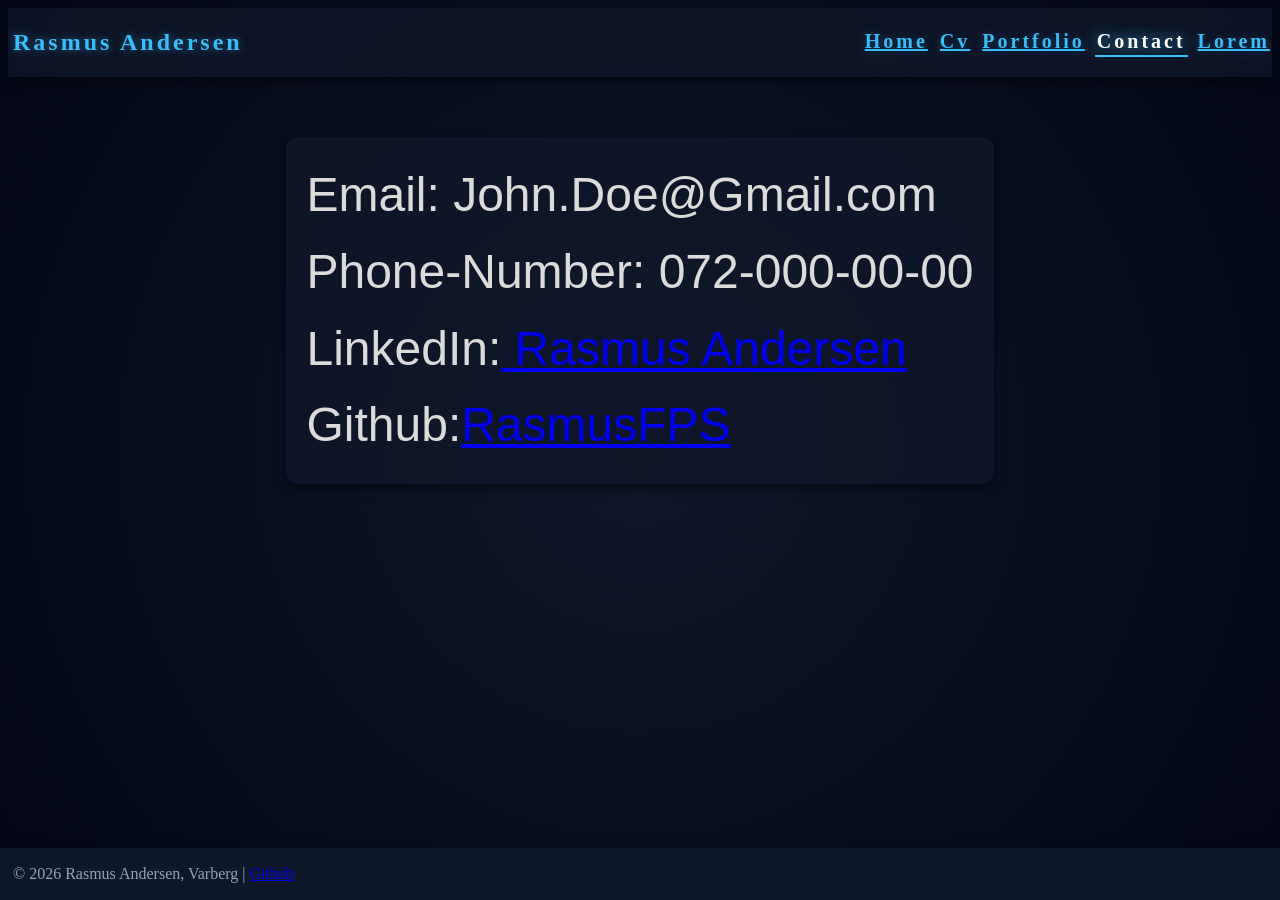
<file: Contact.html>
<!doctype html>
<html lang="en">
  <head>
    <meta charset="UTF-8" />
    <meta name="viewport" content="width=device-width, initial-scale=1.0" />
    <title>Document</title>
    <link rel="stylesheet" href="style.css" />
  </head>
  <body>
    <div class="nav">
      <h1>Rasmus Andersen</h1>
      <h2 class="navlinks">
        <a href="index.html">Home</a>
        <a href="cv.html">Cv</a>
        <a href="portfolio.html">Portfolio</a>
        <a href="contact.html" class="active">Contact</a>
        <a href="Lorem.html">Lorem</a>
      </h2>
    </div>

    <div class="contact-info">
      <h2 class="contact-text">
        Email: John.Doe@Gmail.com<br />
        Phone-Number: 072-000-00-00<br />
        LinkedIn:<a
          href="https://www.linkedin.com/in/rasmus-andersen-877897349/"
        >
          Rasmus Andersen</a
        >
        <br />
        Github:<a href="https://github.com/RasmusFPS" a>RasmusFPS</a>
      </h2>
    </div>

    <footer class="bar">
      <div class="lower-navbar">
        <p class="copyright">
          © 2026 Rasmus Andersen, Varberg |
          <a href="https://github.com/RasmusFPS">Github</a>
        </p>
      </div>
    </footer>
  </body>
</html>
</file>
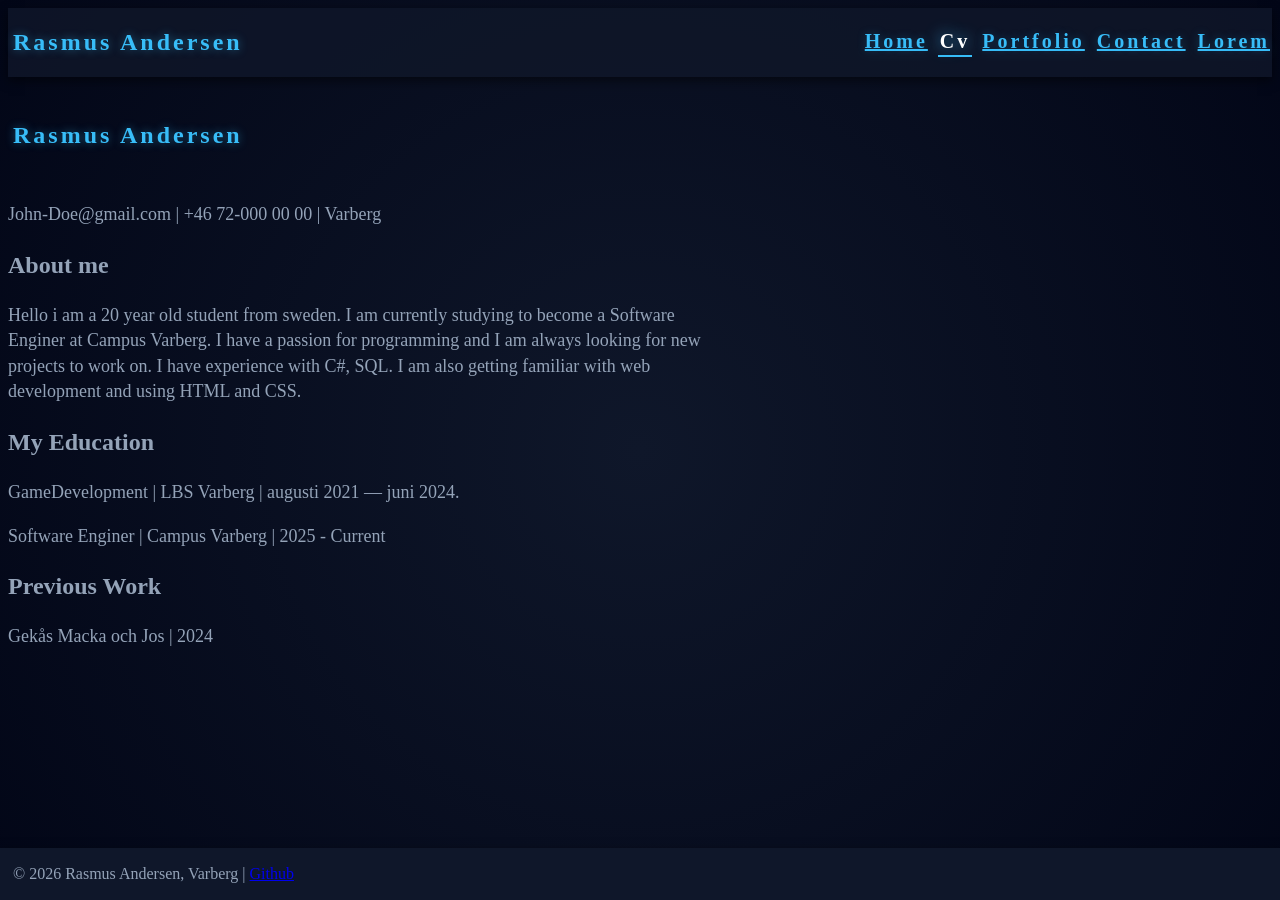
<file: cv.html>
<!doctype html>
<html lang="en">
  <head>
    <meta charset="UTF-8" />
    <meta name="viewport" content="width=device-width, initial-scale=1.0" />
    <title>Document</title>
    <link rel="stylesheet" href="style.css" />
  </head>
  <body>
    <div class="nav">
      <h1>Rasmus Andersen</h1>
      <h2 class="navlinks">
        <a href="index.html">Home</a>
        <a href="cv.html" class="active">Cv</a>
        <a href="portfolio.html">Portfolio</a>
        <a href="contact.html">Contact</a>
        <a href="Lorem.html">Lorem</a>
      </h2>
    </div>
    <div class="cv">
      <h1>
        <p>Rasmus Andersen</p>
      </h1>
      <h4 class="text">
        <p>John-Doe@gmail.com | +46 72-000 00 00 | Varberg</p>
      </h4>
      <h2 class="Title">About me</h2>
      <h4 class="text">
        <p>
          Hello i am a 20 year old student from sweden. I am currently studying
          to become a Software Enginer at Campus Varberg. I have a passion for
          programming and I am always looking for new projects to work on. I
          have experience with C#, SQL. I am also getting familiar with web
          development and using HTML and CSS.
        </p>
      </h4>

      <h2 class="Title">
        <p>My Education</p>
      </h2>
      <h4 class="text">
        <p>GameDevelopment | LBS Varberg | augusti 2021 — juni 2024.</p>
        <p>Software Enginer | Campus Varberg | 2025 - Current</p>
      </h4>

      <h2 class="Title">
        <p>Previous Work</p>
      </h2>
      <h4 class="text">
        <p>Gekås Macka och Jos | 2024</p>
      </h4>
    </div>

    <footer class="bar">
      <div class="lower-navbar">
        <p class="copyright">
          © 2026 Rasmus Andersen, Varberg |
          <a href="https://github.com/RasmusFPS">Github</a>
        </p>
      </div>
    </footer>
  </body>
</html>
</file>
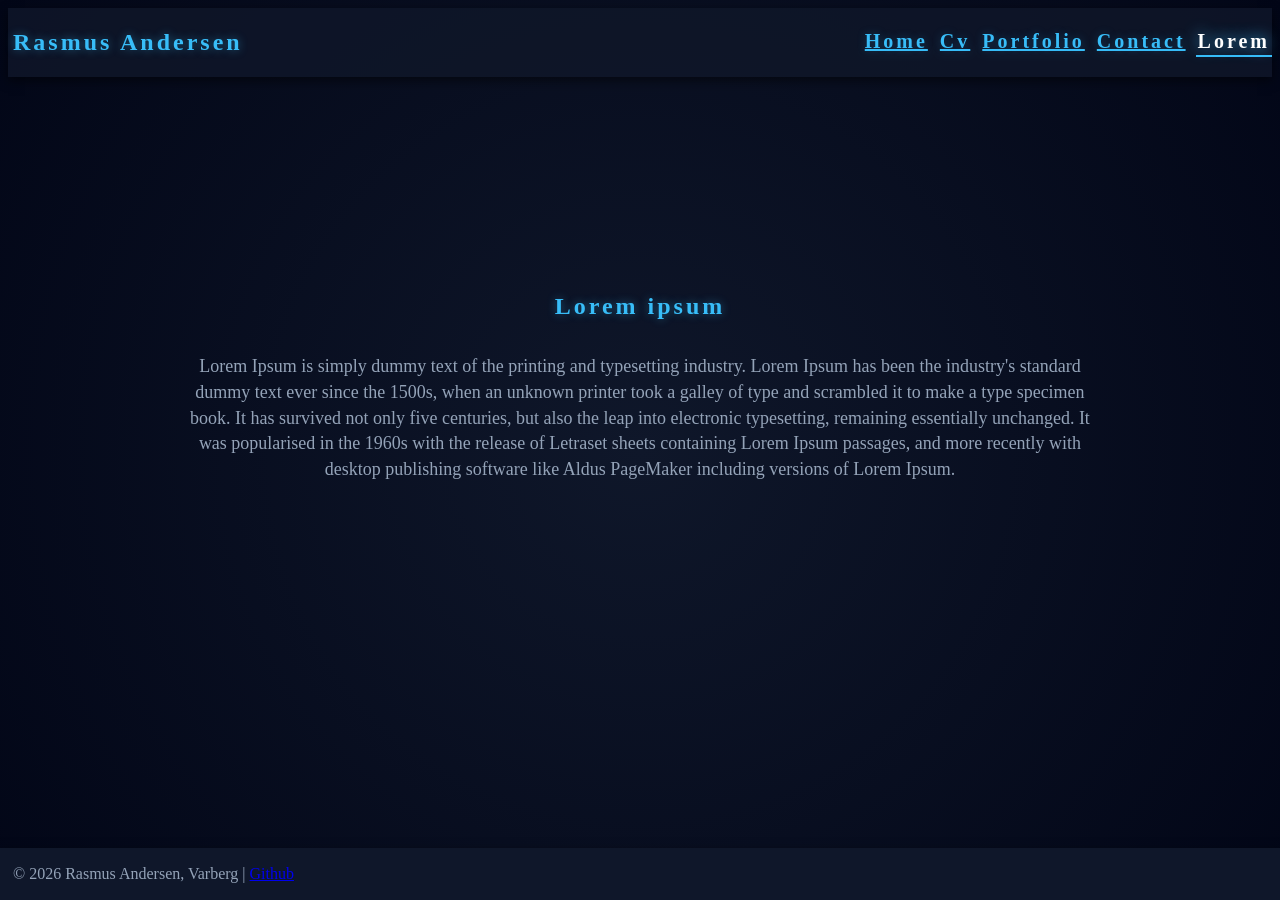
<file: Lorem.html>
<!doctype html>
<html lang="en">
  <head>
    <meta charset="UTF-8" />
    <meta name="viewport" content="width=device-width, initial-scale=1.0" />
    <title>Document</title>
    <link rel="stylesheet" href="style.css" />
  </head>
  <body>
    <div class="nav">
      <h1>Rasmus Andersen</h1>
      <h2 class="navlinks">
        <a href="index.html">Home</a>
        <a href="cv.html">Cv</a>
        <a href="portfolio.html">Portfolio</a>
        <a href="contact.html">Contact</a>
        <a href="Lorem.html" class="active">Lorem</a>
      </h2>
    </div>

    <h1 class="title">Lorem ipsum</h1>
    <div class="lorem">
      <p>
        Lorem Ipsum is simply dummy text of the printing and typesetting
        industry. Lorem Ipsum has been the industry's standard dummy text ever
        since the 1500s, when an unknown printer took a galley of type and
        scrambled it to make a type specimen book. It has survived not only five
        centuries, but also the leap into electronic typesetting, remaining
        essentially unchanged. It was popularised in the 1960s with the release
        of Letraset sheets containing Lorem Ipsum passages, and more recently
        with desktop publishing software like Aldus PageMaker including versions
        of Lorem Ipsum.
      </p>
    </div>

    <footer class="bar">
      <div class="lower-navbar">
        <p class="copyright">
          © 2026 Rasmus Andersen, Varberg |
          <a href="https://github.com/RasmusFPS">Github</a>
        </p>
      </div>
    </footer>
  </body>
</html>
</file>
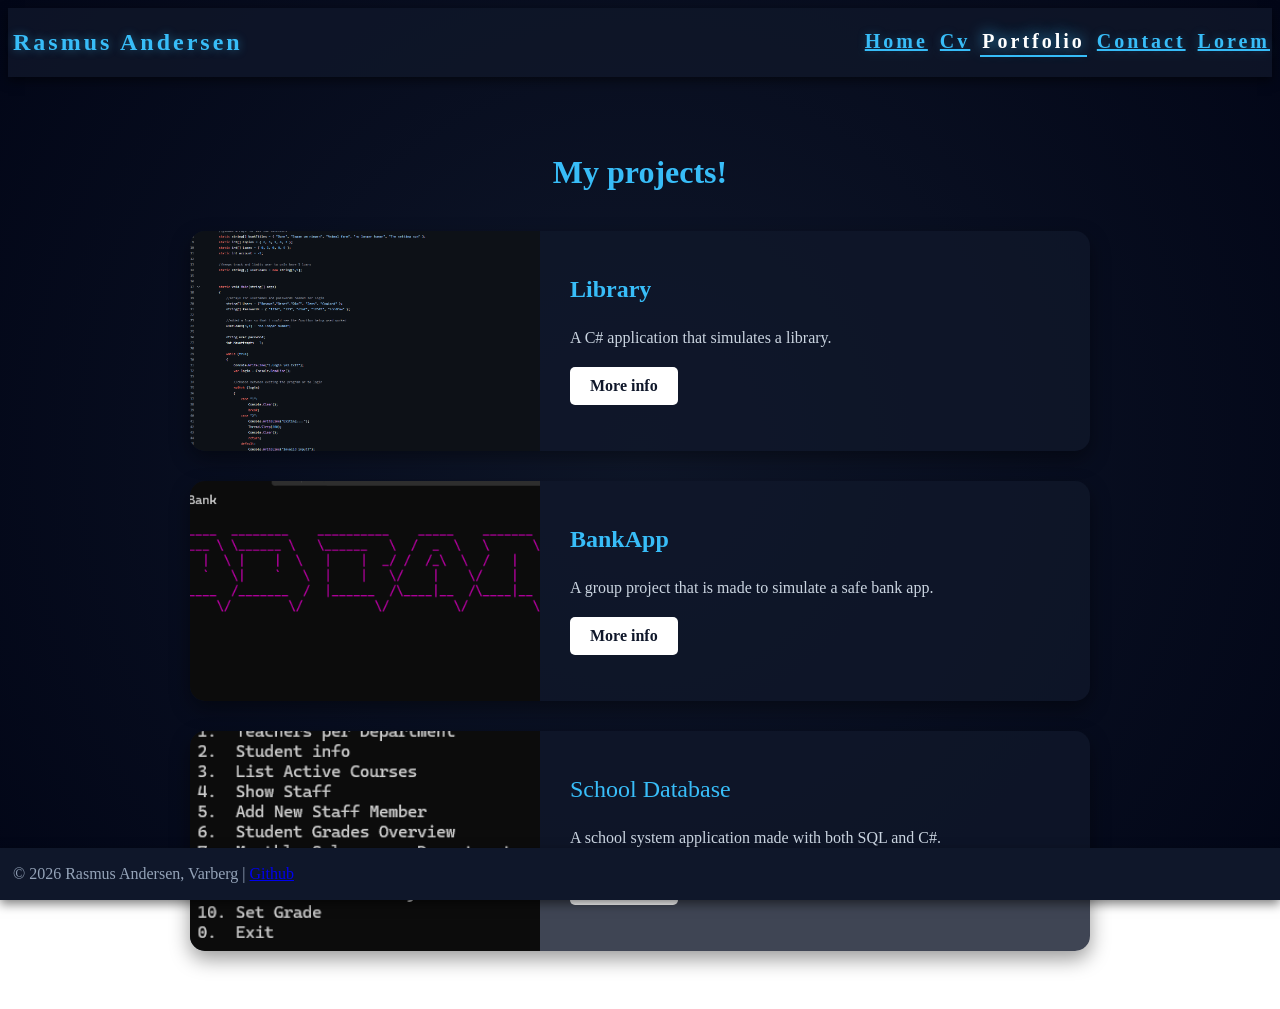
<file: portfolio.html>
<!doctype html>
<html lang="en">
  <head>
    <meta charset="UTF-8" />
    <meta name="viewport" content="width=device-width, initial-scale=1.0" />
    <title>Portfolio - Rasmus Andersen</title>
    <link rel="stylesheet" href="style.css" />
  </head>
  <body>
    <!-- Navbaren -->
    <div class="nav">
      <h1>Rasmus Andersen</h1>
      <h2 class="navlinks">
        <a href="index.html">Home</a>
        <a href="cv.html">Cv</a>
        <a href="portfolio.html" class="active">Portfolio</a>
        <a href="contact.html">Contact</a>
        <a href="Lorem.html">Lorem</a>
      </h2>
    </div>

    <section class="projects-section">
      <h2 class="section-title">My projects!</h2>

      <div class="project-container">
        <div class="project-card">
          <div class="card-image">
            <img src="assets/LIB.png" alt="Library Project" />
          </div>
          <div class="card-content">
            <h3>Library</h3>
            <p>A C# application that simulates a library.</p>
            <a href="#project1" class="info">More info</a>
          </div>
        </div>

        <div id="project1" class="overlay">
          <div class="popup">
            <a class="close" href="#">&times;</a>
            <h2>Bibliotek</h2>
            <div>
              <p>
                I made a library application for school with C# where you are
                able to login with a unique PIN and username. With this, you are
                able to take loans, return books, and check availability of
                books.
              </p>
              <p>
                <strong>Github link:</strong>
                <a href="https://github.com/RasmusFPS/Library">Library Repo</a>
              </p>
            </div>
          </div>
        </div>

        <div class="project-card">
          <div class="card-image">
            <img src="assets/Bank.png" alt="Bank Project" />
          </div>
          <div class="card-content">
            <h3>BankApp</h3>
            <p>A group project that is made to simulate a safe bank app.</p>
            <a href="#project2" class="info">More info</a>
          </div>
        </div>

        <div id="project2" class="overlay">
          <div class="popup">
            <a class="close" href="#">&times;</a>
            <h2>BankApp</h2>
            <div>
              <p>
                In this application you create a user or login as a user/admin.
                You are able to create bank accounts, withdraw and deposit, take
                loans and return the money for the loan.
              </p>
              <p>
                <strong>Github link:</strong>
                <a href="https://github.com/RasmusFPS/TDD-Bank"
                  >TDD-Bank Repo</a
                >
              </p>
            </div>
          </div>
        </div>

        <div class="project-card">
          <div class="card-image">
            <img src="assets/database.png" alt="Database Project" />
          </div>
          <div class="card-content">
            <h3 class="text">School Database</h3>
            <p>A school system application made with both SQL and C#.</p>
            <a href="#project3" class="info">More info</a>
          </div>
        </div>

        <div id="project3" class="overlay">
          <div class="popup">
            <a class="close" href="#">&times;</a>
            <h2>Database</h2>
            <div>
              <p>
                A Database C# Project made with ADO.NET and Entity Framework to
                simulate a school system.
              </p>
              <p>
                <strong>Github link:</strong>
                <a href="https://github.com/RasmusFPS/Labb_4"
                  >School Manager Repo</a
                >
              </p>
            </div>
          </div>
        </div>
      </div>
    </section>

    <!-- Footer -->
    <footer class="bar">
      <div class="lower-navbar">
        <p class="copyright">
          © 2026 Rasmus Andersen, Varberg |
          <a href="https://github.com/RasmusFPS">Github</a>
        </p>
      </div>
    </footer>
  </body>
</html>
</file>
<file: style.css>
body {
  background: radial-gradient(circle at center, #0f172a 0%, #020617 100%);
  background-attachment: fixed;
  color: #94a3b8;
}

h1 {
  text-align: flex-start;
  font-size: 24px;
  letter-spacing: 3px;
  font-family: "Ubuntu";
  color: #38bdf8;
  text-shadow: 0 0 10px rgba(56, 191, 248, 0.438);
  padding: 5px;
}

.Title {
  font-family: "Ubuntu";
  font-weight: bold;
}

.nav {
  display: flex;
  justify-content: space-between;
  align-items: center;
  background-color: rgba(15, 23, 42, 0.8);
  box-shadow: 0 4px 10px rgba(0, 0, 0, 0.5);
}

.navlinks {
  font-size: 20px;
  text-align: end;
  letter-spacing: 3px;
  font-family: "Ubuntu";
}

.navlinks a {
  color: #38bdf8;
  text-shadow: 0 0 10px rgba(56, 189, 248, 0.25);
  text-decoration: underline;
  display: inline-block;
  transition:
    transform 0.3s ease,
    color 0.3s ease;
  padding: 2px;
}

.navlinks a:hover {
  color: #ffffff;
  transform: scale(1.2);
  -webkit-transform: scale(1.2);
  -moz-transform: scale(1.2);
  -ms-transform: scale(1.2);
  -o-transform: scale(1.2);
}

.navlinks a.active {
  color: #ffffff;
  text-shadow: 0 0 15px #38bdf8;
  text-decoration: none;
  border-bottom: 2px solid #38bdf8;
}

.about-me {
  display: flex;
  flex-direction: column;
  align-items: flex-start;
  justify-content: flex-start;
  padding: 20px;
  margin-top: 20px;
  font-family: "Noto sans", sans-serif;
  border-radius: 10px;
}

.about-me h2 {
  font-size: 28px;
  color: #38bdf8;
  text-shadow: 0 0 10px rgba(56, 191, 248, 0.438);
  margin-bottom: 0%;
}

.img {
  width: 350px;
  height: 350px;
  object-fit: cover;
  background-color: rgba(42, 50, 68, 0.8);
  padding: 12px;
  border-radius: 50%;
}

.about-me-text {
  background-color: rgba(15, 23, 42, 0.8);
  font-weight: 400;
  line-height: 1.6;
  padding: 20px;
  border-radius: 12px;
  -webkit-border-radius: 12px;
  -moz-border-radius: 12px;
  -ms-border-radius: 12px;
  -o-border-radius: 12px;
  border-left: 12px;
  max-width: 600px;
  box-shadow: 0 4px 10px rgba(0, 0, 0, 0.5);
}

.about-me-container {
  display: flex;
  justify-content: space-between;
  align-items: flex-start;
  gap: 40px;
  padding: 40px;
}

.cv {
  font-family: Ubuntu;
}

.text {
  font-size: 18px;
  font-family: Ubuntu;
  font-weight: normal;
  max-width: 700px;
  line-height: 1.6rem;
}

.projects-section {
  padding: 50px 20px;
  text-align: center;
}

.section-title {
  font-family: ubuntu;
  font-size: 32px;
  color: #38bdf8;
  margin-bottom: 40px;
}

.project-container {
  display: flex;
  flex-direction: column;
  align-items: center;
  gap: 30px;
  max-width: 900px;
  margin: 0 auto;
}

.project-card {
  display: flex;
  background-color: rgba(15, 23, 42, 0.8);
  width: 100%;
  border-radius: 15px;
  overflow: hidden;
  box-shadow: 0 8px 20px rgba(0, 0, 0, 0.4);
  transition: transform 0.3s;
}

.project-card:hover {
  transform: scale(1.02);
}

.card-image {
  width: 350px;
  height: 220px;
  flex-shrink: 0;
}

.card-image img {
  width: 100%;
  height: 100%;
  object-fit: cover;
}

.card-content {
  padding: 30px;
  text-align: left;
  display: flex;
  flex-direction: column;
  justify-content: center;
}

.card-content h3 {
  font-family: ubuntu;
  color: #38bdf8;
  margin: 0 0 10px 0;
  font-size: 24px;
}

.card-content p {
  font-family: ubuntu;
  color: #cbd5e1;
  margin-bottom: 20px;
}

.info {
  font-family: ubuntu;
  display: inline-block;
  background-color: white;
  color: #0f172a;
  padding: 10px 20px;
  border-radius: 5px;
  text-decoration: none;
  font-weight: bold;
  width: fit-content;
}

.info:hover {
  background-color: #38bdf8;
  color: white;
}

.overlay {
  position: fixed;
  top: 0;
  left: 0;
  right: 0;
  bottom: 0;
  background: rgba(0, 0, 0, 0.85);
  display: flex;
  align-items: center;
  justify-content: center;
  visibility: hidden;
  opacity: 0;
  transition: opacity 0.4s;
  z-index: 1000;
}

.overlay:target {
  visibility: visible;
  opacity: 1;
}

.popup {
  font-family: ubuntu;
  background: #1e293b;
  padding: 30px;
  border-radius: 15px;
  max-width: 450px;
  width: 90%;
  position: relative;
  border: 1px solid #38bdf8;
}

.popup .close {
  position: absolute;
  top: 10px;
  right: 20px;
  font-size: 30px;
  color: white;
  text-decoration: none;
}

.bar {
  position: fixed;
  bottom: 0;
  left: 0;
  width: 100%;
}

.lower-navbar {
  padding: 1px;
  background-color: rgb(15, 23, 42);
  box-shadow: 0 4px 10px rgba(0, 0, 0, 0.5);
  font-family: ubuntu;
}

.contact-info {
  display: flex;
  justify-content: center;
  margin-top: 20px;
  font-family: "Noto sans", sans-serif;
  border-radius: 14px;
  color: #dbdbdb;
  -webkit-border-radius: 14px;
  -moz-border-radius: 14px;
  -ms-border-radius: 14px;
  -o-border-radius: 14px;
}

.contact-text {
  font-size: 48px;
  background-color: rgba(15, 23, 42, 0.8);
  font-weight: 400;
  line-height: 1.6;
  padding: 20px;
  border-radius: 12px;
  -webkit-border-radius: 12px;
  -moz-border-radius: 12px;
  -ms-border-radius: 12px;
  -o-border-radius: 12px;
  border-left: 12px;
  max-width: auto;
  box-shadow: 0 4px 10px rgba(0, 0, 0, 0.5);
}

.copyright {
  padding: 0px 12px;
}

.title {
  text-align: center;
  font-size: 24px;
  letter-spacing: 3px;
  font-family: "Ubuntu";
  color: #38bdf8;
  text-shadow: 0 0 10px rgba(56, 191, 248, 0.438);
  padding: 200px 0px 0px 0px;
}

.lorem {
  display: flex;
  margin: auto;
  text-align: center;
  font-size: 18px;
  font-family: Ubuntu;
  font-weight: normal;
  line-height: 1.6rem;
  max-width: 900px;
}

@media (max-width: 896px) {
  .nav {
    flex-direction: column !important;
    padding: 20px 10px;
    height: auto;
  }

  .nav h1 {
    font-size: 20px;
  }

  .navlinks {
    display: flex;
    flex-wrap: wrap;
    font-size: 16px;
    text-align: center;
    gap: 10px;
  }

  .navlinks a {
    margin: auto;
  }

  .Picture {
    flex-shrink: 0;
    margin: 0 auto;
    width: 150px;
    height: 150px;
  }

  .Picture img {
    width: 100%;
    height: 100%;
  }

  .contact-text {
    font-size: 18px;
  }

  .project-card {
    flex-direction: column;
    width: 90%;
    max-width: 400px;
  }

  .card-image {
    width: 100%;
    height: auto;
  }

  .card-content {
    padding: 20px;
    text-align: center;
  }
}
</file>
